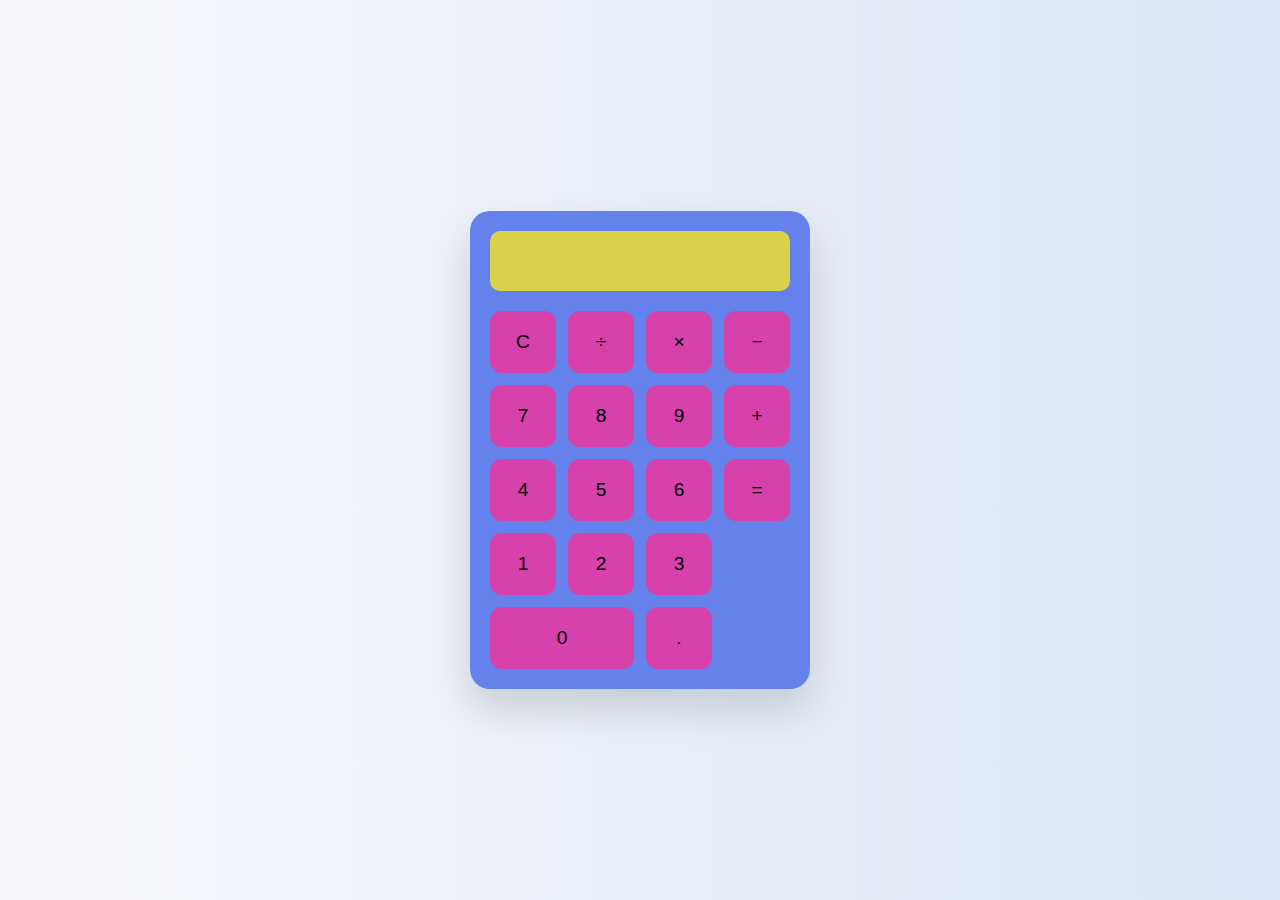
<file: Calculator.html>
<!DOCTYPE html>
<html lang="en">
<head>
  <meta charset="UTF-8">
  <meta name="viewport" content="width=device-width, initial-scale=1">
  <title>Basic Calculator</title>
  <link rel="stylesheet" href="Calculator.css">
</head>
<body>
  <div class="calculator">
    <input type="text" id="display" disabled>
    <div class="buttons">
      <button onclick="clearDisplay()">C</button>
      <button onclick="append('/')">÷</button>
      <button onclick="append('*')">×</button>
      <button onclick="append('-')">−</button>
      <button onclick="append('7')">7</button>
      <button onclick="append('8')">8</button>
      <button onclick="append('9')">9</button>
      <button onclick="append('+')">+</button>
      <button onclick="append('4')">4</button>
      <button onclick="append('5')">5</button>
      <button onclick="append('6')">6</button>
      <button onclick="calculate()">=</button>
      <button onclick="append('1')">1</button>
      <button onclick="append('2')">2</button>
      <button onclick="append('3')">3</button>
      <button onclick="append('0')" class="zero">0</button>
      <button onclick="append('.')">.</button>
    </div>
  </div>

  <script src="Calculator.js"></script>
</body>
</html>
</file>
<file: Calculator.css>
body {
  margin: 0;
  padding: 0;
  font-family: 'Segoe UI', sans-serif;
  background: linear-gradient(to right, #f7f8fc, #dbe6f6);
  display: flex;
  justify-content: center;
  align-items: center;
  height: 100vh;
}

.calculator {
  background: #6481ec;
  border-radius: 20px;
  box-shadow: 0 20px 40px rgba(0,0,0,0.15);
  padding: 20px;
  width: 300px;
}

#display {
  width: 100%;
  height: 60px;
  font-size: 1.8rem;
  text-align: right;
  padding: 10px;
  margin-bottom: 20px;
  border: none;
  border-radius: 10px;
  background: #ffeb12c0;
  box-sizing: border-box;
}


.buttons {
  display: grid;
  grid-template-columns: repeat(4, 1fr);
  gap: 12px;
}

button {
  padding: 20px;
  font-size: 1.2rem;
  border: none;
  border-radius: 12px;
  background: #f3329cce;
  cursor: pointer;
  transition: all 0.2s ease-in-out;
}

button:hover {
  background: #b8a1a1;
  transform: translateY(-2px);
}

button:active {
  background: #000000f4;
}

button.zero {
  grid-column: span 2;
}
</file>
